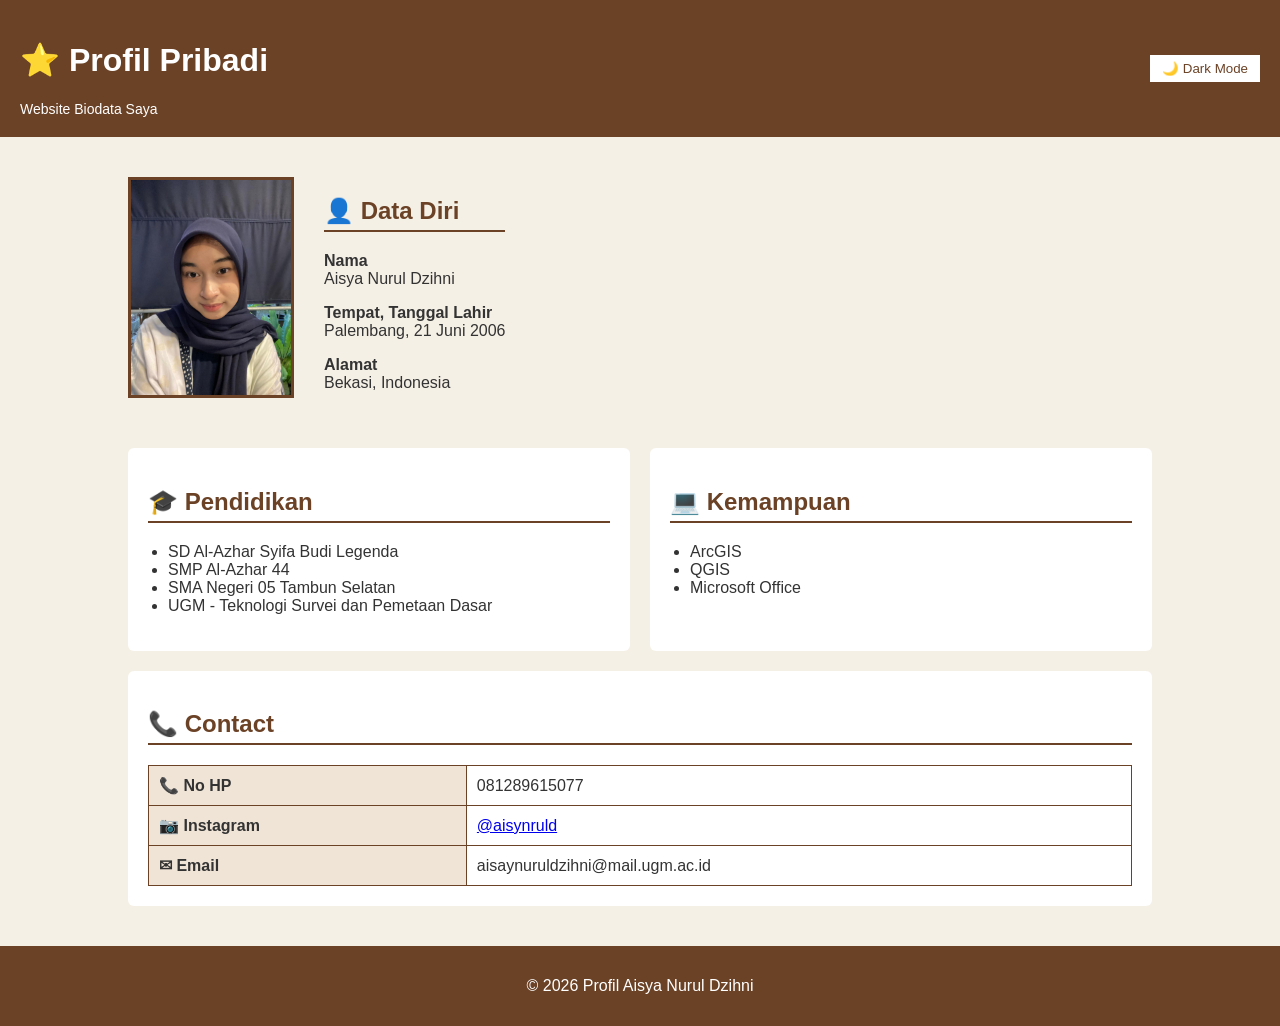
<file: cv.html>
<!doctype html>
<html lang="id">
  <head>
    <meta charset="UTF-8" />
    <title>Profil Saya</title>
    <link rel="stylesheet" href="style.css" />
  </head>

  <body>
    <header class="header">
      <div class="header-left">
        <h1>&#11088; Profil Pribadi</h1>
        <p>Website Biodata Saya</p>
      </div>
      <button id="darkBtn">&#127769; Dark Mode</button>
    </header>

    <section class="container">
      <div class="profil">
        <img src="cv.jpeg" alt="Foto Profil" />
        <div class="data">
          <h2>&#128100; Data Diri</h2>
          <p><b>Nama</b><br />Aisya Nurul Dzihni</p>
          <p><b>Tempat, Tanggal Lahir</b><br />Palembang, 21 Juni 2006</p>
          <p><b>Alamat</b><br />Bekasi, Indonesia</p>
        </div>
      </div>

      <div class="grid">
        <div class="card">
          <h2>&#127891; Pendidikan</h2>

          <ul>
            <li>SD Al-Azhar Syifa Budi Legenda</li>
            <li>SMP Al-Azhar 44</li>
            <li>SMA Negeri 05 Tambun Selatan</li>
            <li>UGM - Teknologi Survei dan Pemetaan Dasar</li>
          </ul>
        </div>

        <div class="card">
          <h2>&#128187; Kemampuan</h2>

          <ul>
            <li>ArcGIS</li>
            <li>QGIS</li>
            <li>Microsoft Office</li>
          </ul>
        </div>
      </div>

      <div class="card contact">
        <h2>&#128222; Contact</h2>
        <table>
          <tr>
            <td>&#128222; No HP</td>
            <td>081289615077</td>
          </tr>

          <tr>
            <td>&#128247; Instagram</td>
            <td>
              <a href="https://instagram.com/aisynruld">@aisynruld</a>
            </td>
          </tr>

          <tr>
            <td>&#9993; Email</td>
            <td>aisaynuruldzihni@mail.ugm.ac.id</td>
          </tr>
        </table>
      </div>
    </section>

    <footer>
      <p>&copy; 2026 Profil Aisya Nurul Dzihni</p>
    </footer>

    <script src="script.js"></script>
  </body>
</html>
</file>
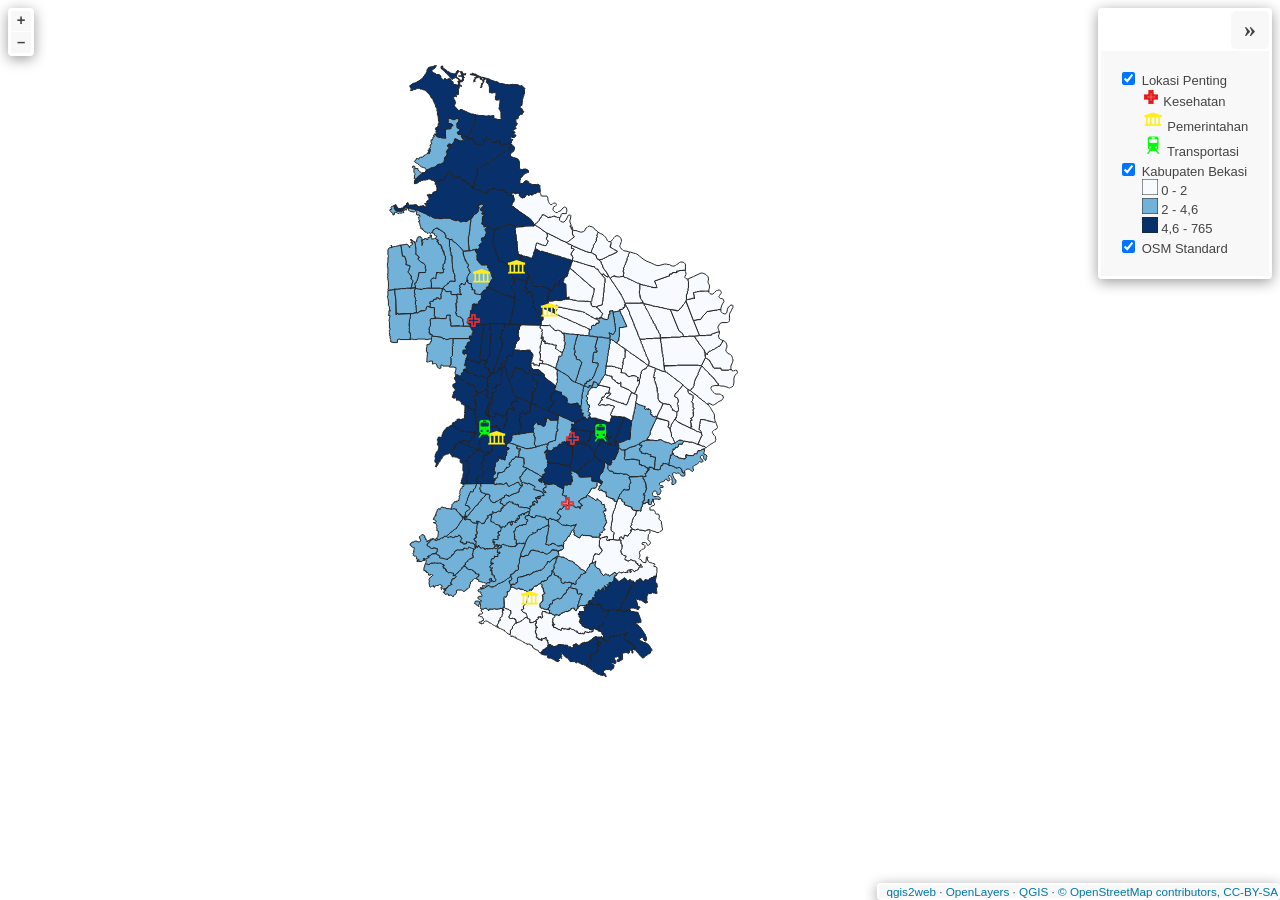
<file: webgis.html>
<!doctype html>
<html lang="en">
    <head>
        <meta charset="utf-8">
        <meta http-equiv="X-UA-Compatible" content="IE=edge">
        <meta name="viewport" content="initial-scale=1,user-scalable=no,maximum-scale=1,width=device-width">
        <meta name="mobile-web-app-capable" content="yes">
        <meta name="apple-mobile-web-app-capable" content="yes">
        <link rel="stylesheet" href="./resources/ol.css">
        <link rel="stylesheet" href="resources/fontawesome-all.min.css">
        <link href="resources/photon-geocoder-autocomplete.min.css" rel="stylesheet">
        <link rel="stylesheet" href="./resources/ol-layerswitcher.css">
        <link rel="stylesheet" href="./resources/qgis2web.css">
        <style>
        html, body {
            background-color: #ffffff;
        }
        .ol-control > * {
            background-color: #f8f8f8!important;
            color: #444444!important;
            border-radius: 0px;
        }
        .ol-attribution a, .gcd-gl-input::placeholder, .search-layer-input-search::placeholder {
            color: #444444!important;
        }
        .search-layer-input-search {
            background-color: #f8f8f8!important;
        }
        .ol-control > *:focus, .ol-control >*:hover {
            background-color: rgba(248, 248, 248, 0.7)!important;
        } 
        .ol-control {
            background-color: rgba(255,255,255,.4) !important;
            padding: 2px !important;
        } 
        </style>

        <style>
        html, body, #map {
            width: 100%;
            height: 100%;
            padding: 0;
            margin: 0;
        }
        </style>
        <title></title>
    </head>
    <body>
        <div id="map">
            <div id="popup" class="ol-popup">
                <a href="#" id="popup-closer" class="ol-popup-closer"></a>
                <div id="popup-content"></div>
            </div>
        </div>
        <script src="resources/qgis2web_expressions.js"></script>
        <script src="./resources/functions.js"></script>
        <script src="./resources/ol.js"></script>
        <script src="./resources/ol-layerswitcher.js"></script>
        <script src="resources/photon-geocoder-autocomplete.min.js"></script>
        <script src="layers/KabupatenBekasi_1.js"></script><script src="layers/LokasiPenting_2.js"></script>
        <script src="styles/KabupatenBekasi_1_style.js"></script><script src="styles/LokasiPenting_2_style.js"></script>
        <script src="./layers/layers.js" type="text/javascript"></script> 
        <script src="./resources/Autolinker.min.js"></script>
        <script src="./resources/qgis2web.js"></script>        
    </body>
</html>
</file>
<file: style.css>
body {
  font-family: Arial;
  background: #f5f0e6;
  margin: 0;
  color: #333;
}

.header {
  background: #6b4226;
  color: white;
  padding: 20px;
  display: flex;
  justify-content: space-between;
  align-items: center;
}

.header p {
  margin: 4px 0 0 0;
  font-size: 14px;
}

button {
  padding: 6px 12px;
  border: none;
  background: white;
  color: #6b4226;
  cursor: pointer;
}

.container {
  width: 80%;
  margin: auto;
  padding: 40px 0;
}

.profil {
  display: flex;
  gap: 30px;
  margin-bottom: 40px;
}

.profil img {
  width: 160px;
  height: 215px;
  border: 3px solid #6b4226;
}

.grid {
  display: grid;
  grid-template-columns: 1fr 1fr;
  gap: 20px;
  margin-bottom: 20px;
}

.card {
  background: white;
  padding: 20px;
  border-radius: 6px;
}

h2 {
  color: #6b4226;
  border-bottom: 2px solid #6b4226;
  padding-bottom: 5px;
}

ul {
  padding-left: 20px;
}

.contact table {
  width: 100%;
  border-collapse: collapse;
}

.contact td {
  border: 1px solid #6b4226;
  padding: 10px;
}

.contact td:first-child {
  background: #f0e4d7;
  font-weight: bold;
}

footer {
  background: #6b4226;
  color: white;
  text-align: center;
  padding: 15px;
}

/* DARK MODE */

.dark {
  background: #121212;
  color: white;
}

.dark .card {
  background: #1f1f1f;
}

.dark header,
.dark footer {
  background: #1e1e1e;
}

.dark td:first-child {
  background: #2a2a2a;
}
</file>
<file: resources/ol.css>
.ol-box{box-sizing:border-box;border-radius:2px;border:2px solid #00f}.ol-mouse-position{top:8px;right:8px;position:absolute}.ol-scale-line{background:rgba(0,60,136,.3);border-radius:4px;bottom:8px;left:8px;padding:2px;position:absolute}.ol-scale-line-inner{border:1px solid #eee;border-top:none;color:#eee;font-size:10px;text-align:center;margin:1px;will-change:contents,width;transition:all .25s}.ol-scale-bar{position:absolute;bottom:8px;left:8px}.ol-scale-step-marker{width:1px;height:15px;background-color:#000;float:right;z-Index:10}.ol-scale-step-text{position:absolute;bottom:-5px;font-size:12px;z-Index:11;color:#000;text-shadow:-2px 0 #fff,0 2px #fff,2px 0 #fff,0 -2px #fff}.ol-scale-text{position:absolute;font-size:14px;text-align:center;bottom:25px;color:#000;text-shadow:-2px 0 #fff,0 2px #fff,2px 0 #fff,0 -2px #fff}.ol-scale-singlebar{position:relative;height:10px;z-Index:9;box-sizing:border-box;border:1px solid #000}.ol-unsupported{display:none}.ol-unselectable,.ol-viewport{-webkit-touch-callout:none;-webkit-user-select:none;-moz-user-select:none;-ms-user-select:none;user-select:none;-webkit-tap-highlight-color:transparent}.ol-selectable{-webkit-touch-callout:default;-webkit-user-select:text;-moz-user-select:text;-ms-user-select:text;user-select:text}.ol-grabbing{cursor:-webkit-grabbing;cursor:-moz-grabbing;cursor:grabbing}.ol-grab{cursor:move;cursor:-webkit-grab;cursor:-moz-grab;cursor:grab}.ol-control{position:absolute;background-color:rgba(255,255,255,.4);border-radius:4px;padding:2px}.ol-control:hover{background-color:rgba(255,255,255,.6)}.ol-zoom{top:.5em;left:.5em}.ol-rotate{top:.5em;right:.5em;transition:opacity .25s linear,visibility 0s linear}.ol-rotate.ol-hidden{opacity:0;visibility:hidden;transition:opacity .25s linear,visibility 0s linear .25s}.ol-zoom-extent{top:4.643em;left:.5em}.ol-full-screen{right:.5em;top:.5em}.ol-control button{display:block;margin:1px;padding:0;color:#fff;font-size:1.14em;font-weight:700;text-decoration:none;text-align:center;height:1.375em;width:1.375em;line-height:.4em;background-color:rgba(0,60,136,.5);border:none;border-radius:2px}.ol-control button::-moz-focus-inner{border:none;padding:0}.ol-zoom-extent button{line-height:1.4em}.ol-compass{display:block;font-weight:400;font-size:1.2em;will-change:transform}.ol-touch .ol-control button{font-size:1.5em}.ol-touch .ol-zoom-extent{top:5.5em}.ol-control button:focus,.ol-control button:hover{text-decoration:none;background-color:rgba(0,60,136,.7)}.ol-zoom .ol-zoom-in{border-radius:2px 2px 0 0}.ol-zoom .ol-zoom-out{border-radius:0 0 2px 2px}.ol-attribution{text-align:right;bottom:.5em;right:.5em;max-width:calc(100% - 1.3em)}.ol-attribution ul{margin:0;padding:0 .5em;color:#000;text-shadow:0 0 2px #fff}.ol-attribution li{display:inline;list-style:none}.ol-attribution li:not(:last-child):after{content:" "}.ol-attribution img{max-height:2em;max-width:inherit;vertical-align:middle}.ol-attribution button,.ol-attribution ul{display:inline-block}.ol-attribution.ol-collapsed ul{display:none}.ol-attribution:not(.ol-collapsed){background:rgba(255,255,255,.8)}.ol-attribution.ol-uncollapsible{bottom:0;right:0;border-radius:4px 0 0}.ol-attribution.ol-uncollapsible img{margin-top:-.2em;max-height:1.6em}.ol-attribution.ol-uncollapsible button{display:none}.ol-zoomslider{top:4.5em;left:.5em;height:200px}.ol-zoomslider button{position:relative;height:10px}.ol-touch .ol-zoomslider{top:5.5em}.ol-overviewmap{left:.5em;bottom:.5em}.ol-overviewmap.ol-uncollapsible{bottom:0;left:0;border-radius:0 4px 0 0}.ol-overviewmap .ol-overviewmap-map,.ol-overviewmap button{display:inline-block}.ol-overviewmap .ol-overviewmap-map{border:1px solid #7b98bc;height:150px;margin:2px;width:150px}.ol-overviewmap:not(.ol-collapsed) button{bottom:1px;left:2px;position:absolute}.ol-overviewmap.ol-collapsed .ol-overviewmap-map,.ol-overviewmap.ol-uncollapsible button{display:none}.ol-overviewmap:not(.ol-collapsed){background:rgba(255,255,255,.8)}.ol-overviewmap-box{border:2px dotted rgba(0,60,136,.7)}.ol-overviewmap .ol-overviewmap-box:hover{cursor:move}
/*# sourceMappingURL=ol.css.map */
</file>
<file: resources/ol-layerswitcher.css>
.layer-switcher {
  position: absolute;
  top: 3.5em;
  right: 0.5em;
  text-align: left;
}

.layer-switcher .panel {
  margin: 0;
  border: 4px solid #eee;
  border-radius: 4px;
  background-color: white;
  display: none;
  max-height: inherit;
  height: 100%;
  box-sizing: border-box;
  overflow-y: auto;
}

.layer-switcher button {
  float: right;
  z-index: 1;
  width: 38px;
  height: 38px;
  background-image: url('[data-uri]')
    /*logo.png*/;
  background-repeat: no-repeat;
  background-position: 2px;
  background-color: white;
  color: black;
  border: none;
}

.layer-switcher button:focus,
.layer-switcher button:hover {
  background-color: white;
}

.layer-switcher.shown {
  overflow-y: hidden;
  display: flex;
  flex-direction: column;
  max-height: calc(100% - 5.5em);
}

.layer-switcher.shown.ol-control {
  background-color: transparent;
}

.layer-switcher.shown.ol-control:hover {
  background-color: transparent;
}
.layer-switcher.shown .panel {
  display: block;
}

.layer-switcher.shown button {
  display: none;
}

.layer-switcher.shown.layer-switcher-activation-mode-click > button {
  display: block;
  background-image: unset;
  right: 2px;
  position: absolute;
  background-color: #eee;
  margin: 1px;
}

.layer-switcher.shown button:focus,
.layer-switcher.shown button:hover {
  background-color: #fafafa;
}

.layer-switcher ul {
  list-style: none;
  margin: 1.6em 0.4em;
  padding-left: 0;
}
.layer-switcher ul ul {
  padding-left: 1.2em;
  margin: 0.1em 0 0 0;
}
.layer-switcher li.group + li.group {
  margin-top: 0.4em;
}
.layer-switcher li.group + li.layer-switcher-base-group {
}

.layer-switcher li.group > label {
  font-weight: bold;
}

.layer-switcher.layer-switcher-group-select-style-none li.group > label {
  padding-left: 1.2em;
}

.layer-switcher li {
  position: relative;
  margin-top: 0.3em;
}

.layer-switcher li input {
  position: absolute;
  left: 1.2em;
  height: 1em;
  width: 1em;
  font-size: 1em;
}
.layer-switcher li label {
  padding-left: 2.7em;
  padding-right: 1.2em;
  display: inline-block;
  margin-top: 1px;
}

.layer-switcher label.disabled {
  opacity: 0.4;
}

.layer-switcher input {
  margin: 0px;
}

.layer-switcher.touch ::-webkit-scrollbar {
  width: 4px;
}

.layer-switcher.touch ::-webkit-scrollbar-track {
  -webkit-box-shadow: inset 0 0 6px rgba(0, 0, 0, 0.3);
  border-radius: 10px;
}

.layer-switcher.touch ::-webkit-scrollbar-thumb {
  border-radius: 10px;
  -webkit-box-shadow: inset 0 0 6px rgba(0, 0, 0, 0.5);
}

li.layer-switcher-base-group > label {
  padding-left: 1.2em;
}

.layer-switcher .group button {
  position: absolute;
  left: 0;
  display: inline-block;
  vertical-align: top;
  float: none;
  font-size: 1em;
  width: 1em;
  height: 1em;
  margin: 0;
  background-position: center 2px;
  background-image: url('[data-uri]');
  -webkit-transition: -webkit-transform 0.2s ease-in-out;
  -ms-transition: -ms-transform 0.2s ease-in-out;
  transition: transform 0.2s ease-in-out;
}

.layer-switcher .group.layer-switcher-close button {
  transform: rotate(-90deg);
  -webkit-transform: rotate(-90deg);
}

.layer-switcher .group.layer-switcher-fold.layer-switcher-close > ul {
  overflow: hidden;
  height: 0;
}

/*layerswitcher on the right*/
.layer-switcher.shown.layer-switcher-activation-mode-click {
  padding-left: 34px;
}
.layer-switcher.shown.layer-switcher-activation-mode-click > button {
  left: 0;
  border-right: 0;
}

/*layerswitcher on the left*/
/*
.layer-switcher.shown.layer-switcher-activation-mode-click {
  padding-right: 34px;
}
.layer-switcher.shown.layer-switcher-activation-mode-click > button {
  right: 0;
  border-left: 0;
}
*/
</file>
<file: resources/qgis2web.css>
html, body {
    height: 100%;
    padding: 0;
    margin: 0;
    font-family: sans-serif;
    font-size: small;
}


#map {
    width: 100%;
    height: 100%;
}

.ol-control {
	clear: both;
	box-shadow: 0 3px 14px rgba(0, 0, 0, 0.4);
}

.ol-selectable {
	z-index: 3;
}

.ol-popup {
    display: none;
    position: absolute;
    background-color: white;
    padding: 15px;
	border-radius: 10px;
    bottom: 10px;
    left: 50%;
    transform: translateX(-50%);
	box-shadow: 0 3px 14px rgba(0,0,0,0.4);
}

.ol-popup:after, .ol-popup:before {
    top: 100%;
    border: solid transparent;
    content: " ";
    position: absolute;
}

.ol-popup:after {
    border-top-color: white;
    border-width: 10px;
    left: 50%;
    margin-left: -10px;
}

.ol-popup:before {
    border-top-color: #cccccc;
    border-width: 11px;
    left: 50%;
    margin-left: -11px;
}

.ol-popup-closer {
	text-decoration: none;
    position: absolute;
    top: 4px;
    right: 4px;
    text-align: center;
    width: 19px;
    color: #999;
    font-family: cursive;
    font-weight: bold;
}

.ol-popup-closer:after {
    content: "X";
}

#popup-content {
	font-size: 12px;
    line-height: 1.2;
    margin-top: 5px;
	max-height: 70vh;
	max-width: 70vw;
	overflow: auto;
}

#popup-content ul {
    list-style-type: none;
    padding-left: 0;
	margin: unset;
}

#popup-content li {
    margin-bottom:0.25em;
}

#popup-content>ul>li>a {
    position: relative;
    display: block;
    padding: 2px;
    border-bottom: 1px solid #666;
    font-size: 12.5px;
}

#popup-content>table {
    font-size: 11.4px;
}

.roller-switcher {
	background-image: url(lds-roller.gif);
	background-size: contain;
	height: 19px;
	width: 19px;
	display: inline-block;
}

th, td {
    vertical-align: top;
    text-align: left;
	color: #333;
}

th {
	min-width: 100px;
}
td {
	min-width: 100px;
}

td img {
	max-height: 50vh!important;
	max-width: 50vw!important;
}

td video {
	max-height: 50vh!important;
	max-width: 50vw!important;
}

.ol-overlaycontainer-stopevent #top-right-container .layer-switcher:hover ~ .ol-overlaycontainer-stopevent .ol-overlay-container .ol-popup {
    display: none!important;
}


#top-left-container {
    position: absolute;
    left: 0;
    top: 0;
}
#bottom-left-container {
    position: absolute;
    left: 0;
    bottom: 0;
}
#top-right-container {
    position: absolute;
    right: 0;
    top: 0;
    display: contents;
}
#bottom-right-container {
    position: absolute;
    right: 0;
    bottom: 0;
}

.top-left-title, .top-left-abstract  {
    position: relative;
    float: left;
    margin-top: 8px;
    margin-left: 8px;
}
.bottom-left-title, .bottom-left-abstract  {
    position: relative;
    float: left;
    margin-bottom: 8px;
    margin-left: 8px;
}
.top-right-title, .top-right-abstract  {
    position: relative;
    float: right;
    margin-top: 8px;
    margin-right: 8px;
}
.bottom-right-title, .bottom-right-abstract  {
    position: relative;
    float: right;
    margin-bottom: 8px;
    margin-right: 8px;
}


.project-title  {
    margin: 1px;
    padding: 5px;
}

#abstract {
    max-width: 30%;
}
.ol-touch #abstract {
    max-width: 50%;
}

.project-abstract {
    font: bold 18px 'Lucida Console', Monaco, monospace;
    width: 20px;
    height: 20px;
    display: block;
    text-align: center;
    cursor: pointer;
    padding: 3px;
    
}

.project-abstract-uncollapsed {
    width: auto;
    height: auto;
    display: block;
    padding: 3px;
    cursor: default;
    margin: 1px;
}


.ol-zoom {
	position: relative;
    float: left;
    top: unset;
    left: unset;
    margin-top: 8px;
    margin-left: 8px;
}


/* measurement */
.measure-control {
	position: relative;
    float: left;
    top: unset !important;
    left: unset !important;
    margin-top: 8px;
    margin-left: 8px;
	display: flex;
}

.tooltip {
    position: relative;
    background: rgba(0, 0, 0, 0.5);
    border-radius: 4px;
    color: white;
    padding: 4px 8px;
    opacity: 0.7;
    white-space: nowrap;
  }
  .tooltip-measure {
    opacity: 1;
    font-weight: bold;
  }
  .tooltip-static {
    background-color: #ffcc33;
    color: black;
    border: 1px solid white;
  }
  .tooltip-measure:before,
  .tooltip-static:before {
    border-top: 6px solid rgba(0, 0, 0, 0.5);
    border-right: 6px solid transparent;
    border-left: 6px solid transparent;
    content: "";
    position: absolute;
    bottom: -6px;
    margin-left: -7px;
    left: 50%;
  }
  .tooltip-static:before {
    border-top-color: #ffcc33;
  }
  .ol-touch .measure-control {
    top: 130px;
  }
  .measure-control label {
    padding: 1px;
    padding-right: 4px;
  }


 .geolocate {
 position: relative !important;
 float: left;
 top: unset !important;
 left: unset !important;
 margin-top: 8px;
 margin-left: 8px;
}


.ol-geocoder.gcd-gl-container {
    position: relative !important;
    float: left !important;
    top: unset;
    left: unset;
	margin-top: 8px;
    margin-left: 8px;
    clear: both;
}
.gcd-gl-control {
	position: relative !important;
}
.gcd-gl-control button:after{
	display: none;
}

.search-layer {
	position: relative !important;
    float: left;
    top: unset !important;
    left: unset !important;
    margin-top: 8px;
    margin-left: 8px;
}

.search-layer-input-search{
    left: 26px;
    width: 144px;
    top: 3px;
    padding: 3px;
}

.search-layer-input-search:after{
    left: 27px;
    width: 139px;
    top: 0px;
    padding: 4px;
    border: 3px solid rgba(255,255,255,.4) !important;
}

.ol-scale-line {
    background: none !important;
    position: relative;
    float: left;
    bottom: unset;
    left: unset;
    margin-bottom: 8px;
    margin-left: 8px;
}
.ol-scale-line-inner {
    border: 2px solid ;
    border-top: none ;
    background: rgba(255, 255, 255, 0.5);
    color: black;
	margin: unset;
}

.layer-switcher {
    position: relative;
    float: right;
    top: unset;
    right: 0;
    bottom: unset!important;
    margin-top: 8px;
    margin-right: 8px;
	padding: 3px;
	background-color: rgba(255,255,255,.4)!important;
}

.layer-switcher:hover{
	background-color: rgba(255, 255, 255, .6)!important;
}

.layer-switcher .panel {
	border: unset;
	border-radius: unset;
    float: right;
    width: fit-content;
	margin: 1px;
	max-height: calc(100vh - 200px);
    box-sizing: unset;
}

.layer-switcher.shown{
    align-items: flex-end;
}

.layer-switcher.shown.layer-switcher-activation-mode-click > button {
    position: relative;
	border-radius: 5px;
	font-size: x-large;
	font-family: serif;
    z-index: 2;
}

.layer-switcher img {
    max-width: 22px;
    max-height: 22px;
}


.ol-attribution {
	display: none;
}
.bottom-attribution {
	float: right;
	position: relative;
	display: flex;
    font-size: 0.9rem;
	}
.bottom-attribution a {
	color:#0078A8;
    text-decoration: none;
	}
.bottom-attribution a:hover {
    text-decoration: underline;
    }
.bottom-attribution button {
	display: none;
	}
.bottom-attribution ul {
	padding: unset;
	margin: unset;
	display: flex;
	list-style: none;
	} 	
.bottom-attribution > li {
	padding-left: 8px !important;
	list-style: none;	
	}

.fa-exclamation-triangle {
    color: orangered;
	font-size: 15px;
}
</file>
<file: resources/photon-geocoder-autocomplete.min.css>
ul.photon-autocomplete {
    position: absolute;
    background-color: white;
    max-width: fit-content;
    z-index: 1000;
    box-shadow: 0 4px 9px #999999;
    display: none;
    margin: 0; /* Remove margins */
    list-style-type: none; /* Remove bullets */
    padding: 0; /* Remove padding */
    font-family: Arial, sans-serif;
    height: 200px;
    overflow:hidden;
    overflow-y: scroll;
    scrollbar-width: none;
}
.photon-autocomplete li {
    min-height: 20px;
    line-height: 1em;
    padding: 5px 10px;
    overflow: hidden;
    /* white-space: nowrap; */
    word-wrap: break-word;
    overflow-wrap: break-word;
    word-break: break-word;
    font-size: 1em;
}
.photon-autocomplete li strong {
    display: block;
    
}
.photon-geocoder-autocomplete{
    position: relative !important;
    float: left !important;
    top: unset;
    left: unset;
    margin-top: 8px;
    margin-left: 8px;
    clear: both;
}
.photon-autocomplete li.on {
    background-color: #ff8c9d;
    cursor: pointer;
}
.photon-autocomplete li.photon-no-result {
    text-align: center;
    color: #666;
    font-size: 0.9em;
    line-height: 20px;
    width: fit-content;
    block-size: fit-content;
}
.photon-autocomplete .photon-feedback {
    display: block;
    text-align: right;
    font-size: 0.8em;
    padding: 3px;
    color: #999;
    border-top: 1px solid #eee;
}
.photon-input{border-radius: 10px;}
.photon-input:focus {
    width: 400px;
    border-radius: 10px;
}
@media all and (max-width:500px){
    #map .photon-input:focus {
        width: 300px;
        border-radius: 10px;
    }
}
@media all and (max-width:400px){
    #map ul.photon-autocomplete {
        position: relative;
        background-color: white;
        max-width: 400;
        z-index: 1000;
        box-shadow: 0 4px 9px #999999;
        display: none;
        margin: 0; /* Remove margins */
        list-style-type: none; /* Remove bullets */
        padding: 0; /* Remove padding */
        font-family: Arial, sans-serif;
    }
    #map .photon-input:focus {
        width: 200px;
        border-radius: 10px;
    }
}
@media all and (max-width:280px){
    #map .photon-input:focus {
        width: 150px;
        border-radius: 10px;
    }
}
</file>
